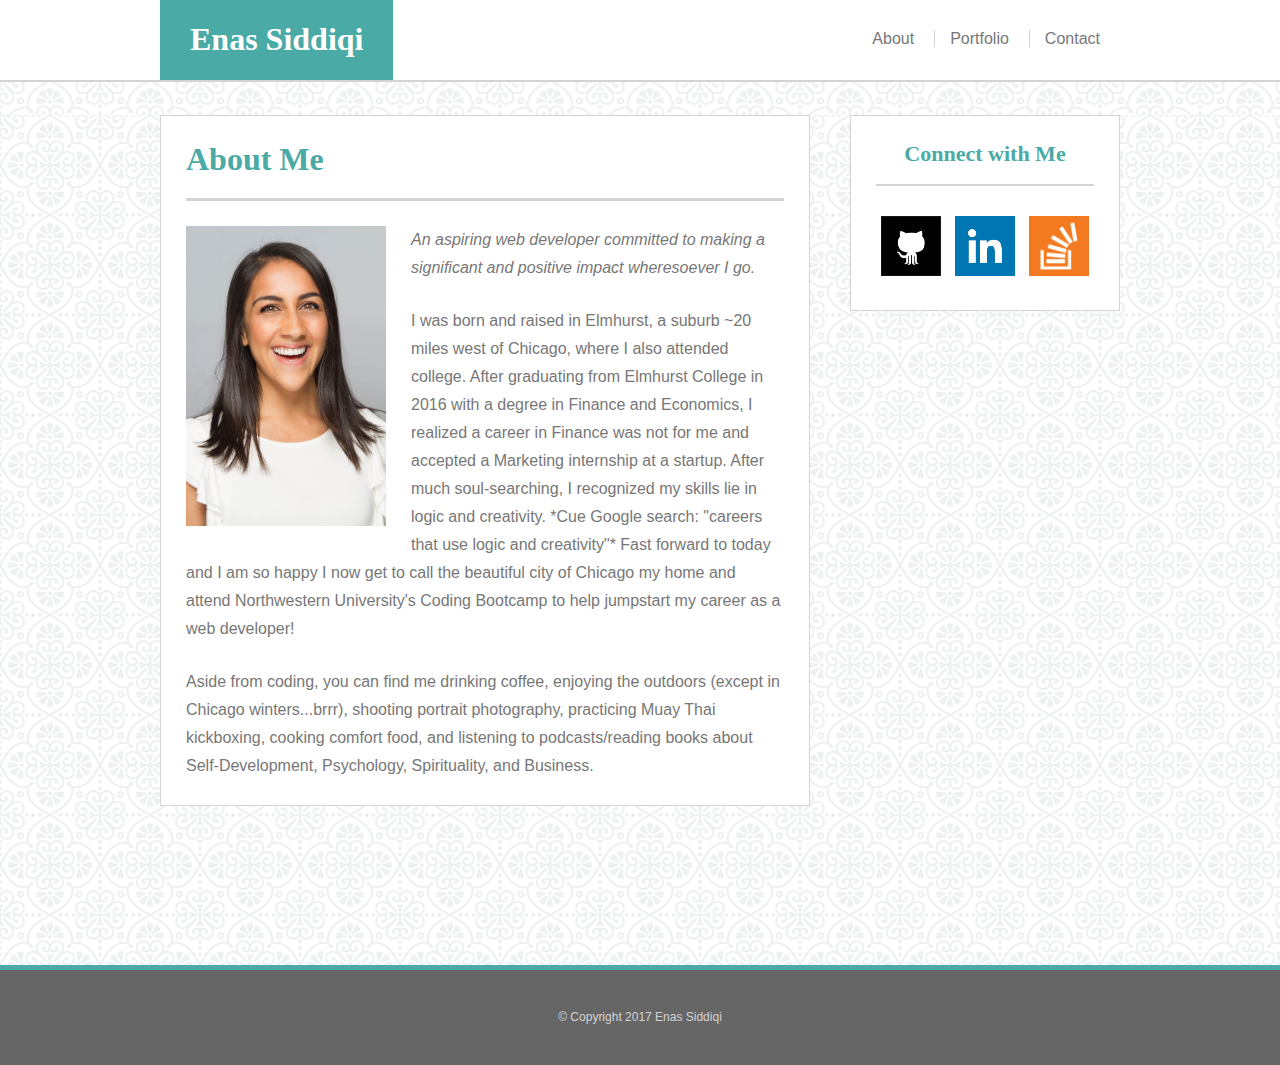
<file: index.html>
<!DOCTYPE html>
<head>
	<meta charset="utf-8">
	<title>Enas Siddiqi</title>
	<link rel="stylesheet" type ="text/css" href="assets/css/style.css"/></head>
<body>
	
	<header>
		<div class="container">
			<div id="name"><h1>Enas Siddiqi</h1></div>
			<nav>
				<ul>
					<li><a class="about-link" href="index.html">About</a></li>
					<li><a class="porfolio-link" href="portfolio.html">Portfolio</a></li>
					<li><a class="contact-link" href="contact.html">Contact</a></li>
				</ul>
			</nav>
		</div>
	</header>

	<div class="container">
		<main>
			<div id="about">
				<h1>About Me</h1>
				<img class="profile-img" src="assets/images/headshot.jpg" alt="Enas Headshot" height="300">
				<p><em>An aspiring web developer committed to making a significant and positive impact wheresoever I go.</em></p>

				<p>I was born and raised in Elmhurst, a suburb ~20 miles west of Chicago, where I also attended college. After graduating from Elmhurst College in 2016 with a degree in Finance and Economics, I realized a career in Finance was not for me and accepted a Marketing internship at a startup. After much soul-searching, I recognized my skills lie in logic and creativity. *Cue Google search: "careers that use logic and creativity"* Fast forward to today and I am so happy I now get to call the beautiful city of Chicago my home and attend Northwestern University's Coding Bootcamp to help jumpstart my career as a web developer!</p>

				<p>Aside from coding, you can find me drinking coffee, enjoying the outdoors (except in Chicago winters...brrr), shooting portrait photography, practicing Muay Thai kickboxing, cooking comfort food, and listening to podcasts/reading books about Self-Development, Psychology, Spirituality, and Business. </p>
			</div>
		</main>
		
		<div id="connect">
			<h2>Connect with Me</h2>
			<div class="social-icons">
				<a href="https://www.github.com/esiddi4/"><img src="assets/images/github.png" alt="github icon" height="70"></a>
				<a href="https://www.linkedin.com/in/enas-siddiqi/"><img src="assets/images/linkedin.png" alt="linkedin icon" height="70"></a>
				<a href="https://www.stackoverflow.com/users/8845555/enas-siddiqi?tab=profile"><img src="assets/images/stackoverflow.png" alt="stackoverflow icon" height="70"></a>
			</div>
		</div>
	</div>

	<footer>
		<p>&copy; Copyright 2017 Enas Siddiqi</p>
	</footer>
</body>
</html>
</file>
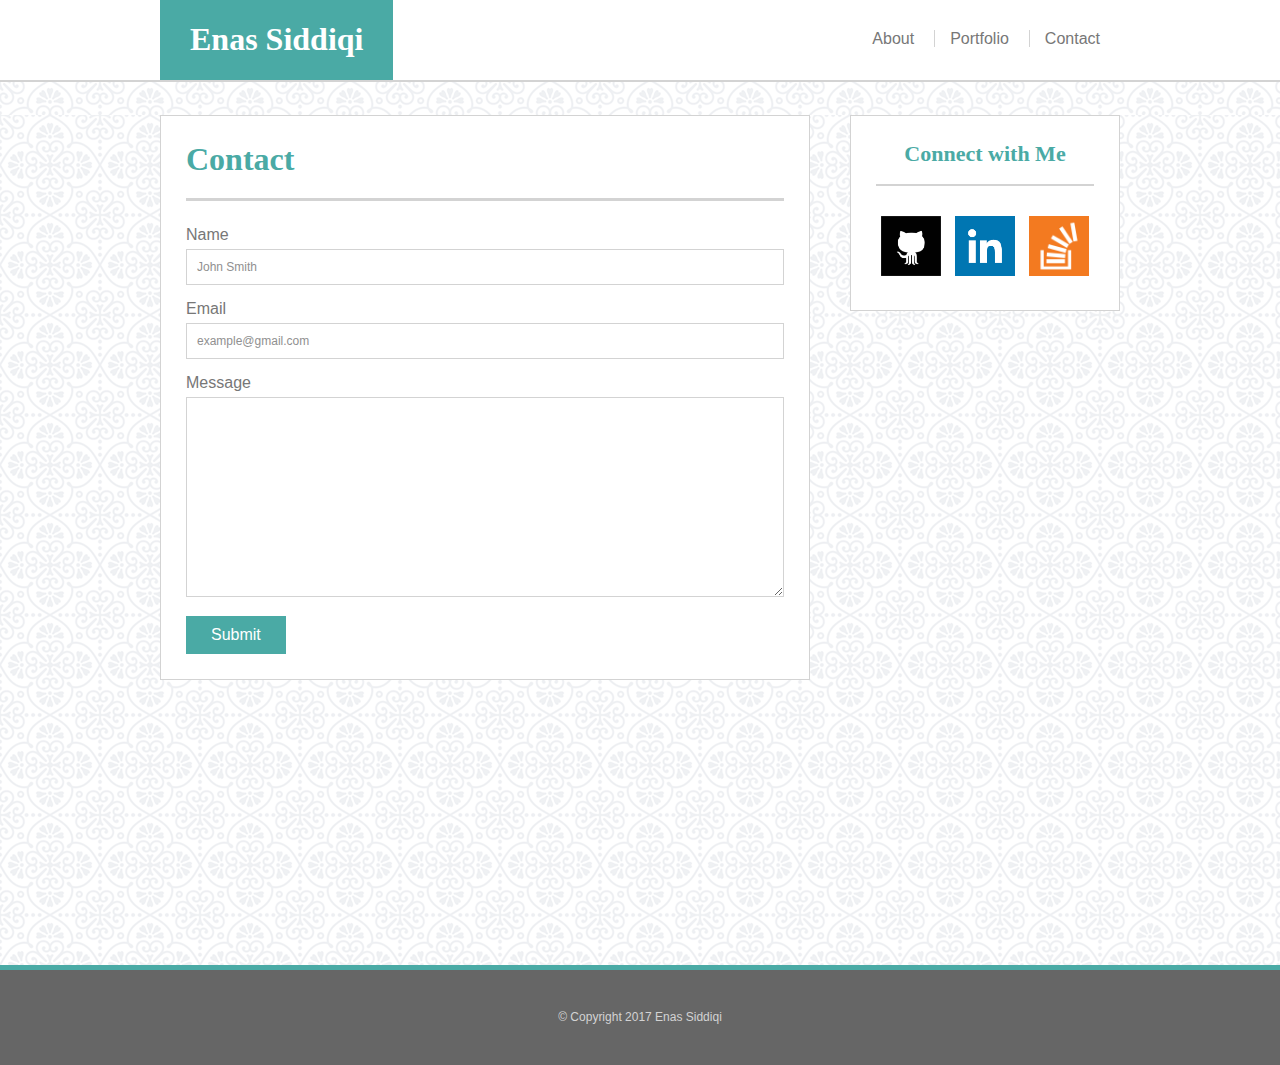
<file: contact.html>
<!DOCTYPE html>
<head>
	<meta charset="utf-8">
	<title>Enas Siddiqi</title>	
	<link rel="stylesheet" type ="text/css" href="assets/css/style.css"/></head>
<body>
	
	<header>
		<div class="container">
			<div id="name"><h1>Enas Siddiqi</h1></div>
			<nav>
				<ul>
					<li><a class="about-link" href="index.html">About</a></li>
					<li><a class="porfolio-link" href="portfolio.html">Portfolio</a></li>
					<li><a class="contact-link" href="contact.html">Contact</a></li>
				</ul>
			</nav>
		</div>
	</header>

	<div class="container">
		<main>
			<div id="contact">
				<h1>Contact</h1>
				<form>
					Name<br>
  					<input type="text" name="name" placeholder="John Smith"><br>
  					Email<br>
  					<input type="text" name="email" placeholder="example@gmail.com"><br>
  					Message<br>
  					<textarea name="message"></textarea><br>
  					<input type="submit" value="Submit">
				</form>
			</div>
		</main>
		
		<div id="connect">
			<h2>Connect with Me</h2>
			<div class="social-icons">
				<a href="https://www.github.com/esiddi4/"><img src="assets/images/github.png" alt="github icon" height="70"></a>
				<a href="https://www.linkedin.com/in/enas-siddiqi/"><img src="assets/images/linkedin.png" alt="linkedin icon" height="70"></a>
				<a href="https://www.stackoverflow.com/users/8845555/enas-siddiqi?tab=profile"><img src="assets/images/stackoverflow.png" alt="stackoverflow icon" height="70"></a>
			</div>
		</div>
	</div>

	<footer>
		<p>&copy; Copyright 2017 Enas Siddiqi</p>
	</footer>
</body>
</html>
</file>
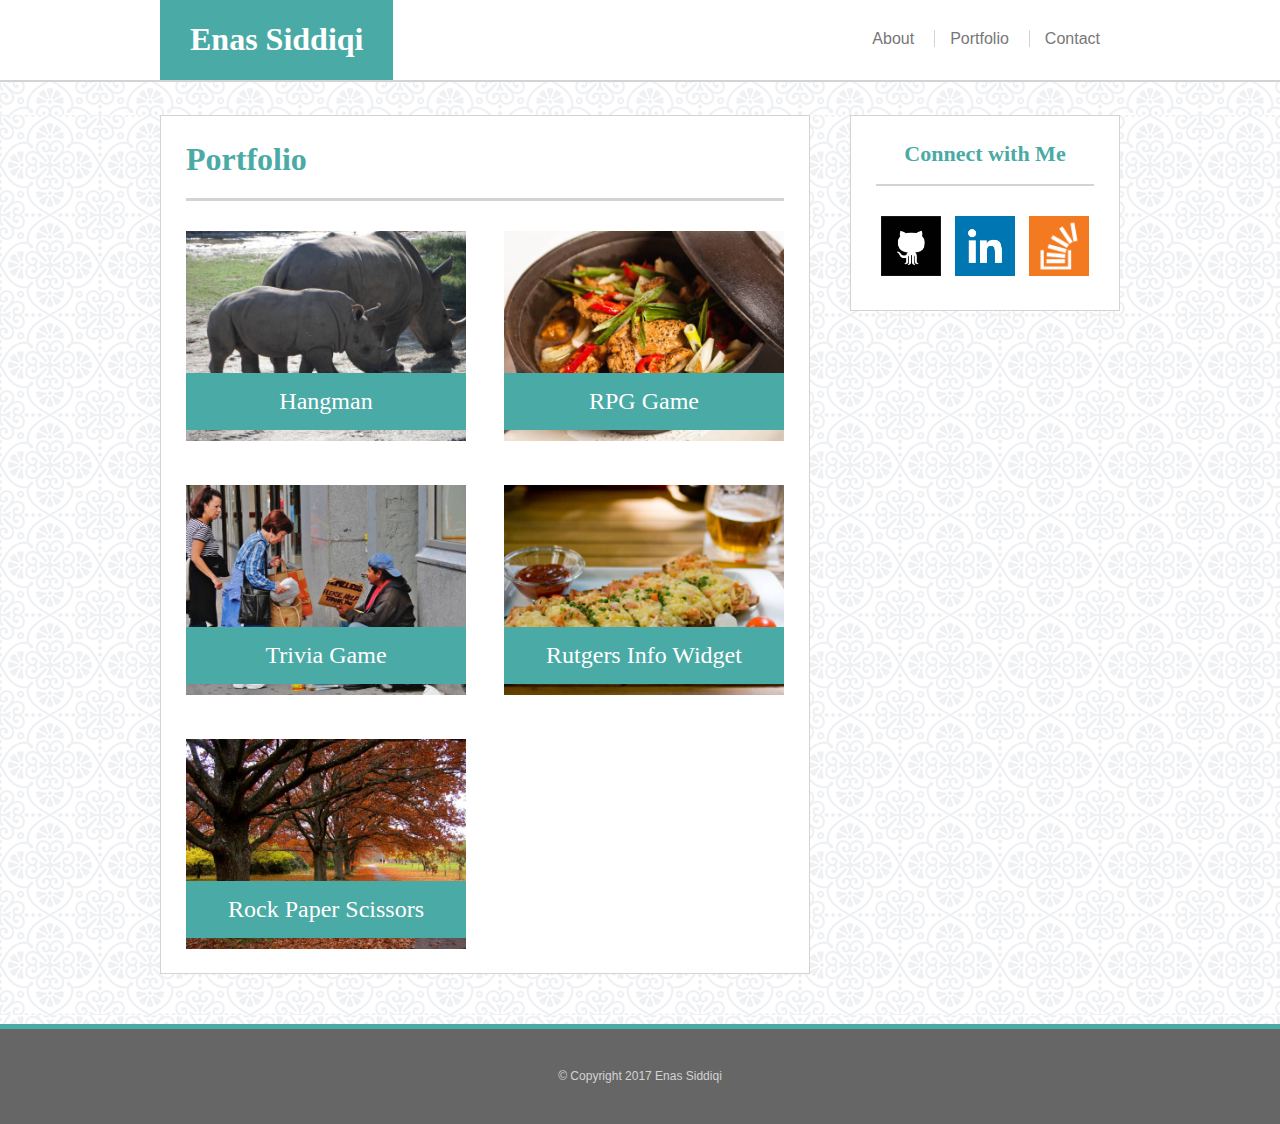
<file: portfolio.html>
<!DOCTYPE html>
<head>
	<meta charset="utf-8">
	<title>Enas Siddiqi</title>	
	<link rel="stylesheet" type ="text/css" href="assets/css/style.css"/></head>
<body>
	
	<header>
		<div class="container">
			<div id="name"><h1>Enas Siddiqi</h1></div>
			<nav>
				<ul>
					<li><a class="about-link" href="index.html">About</a></li>
					<li><a class="porfolio-link" href="portfolio.html">Portfolio</a></li>
					<li><a class="contact-link" href="contact.html">Contact</a></li>
				</ul>
			</nav>
		</div>
	</header>

	<div class="container">
		<main>
			<div id="portfolio">
				<h1>Portfolio</h1>
				<div class="portfolio-img inner-border">
					<img src="assets/images/portfolio1.jpg" alt="Hangman">
					<p>Hangman</p>
				</div>
				<div class="portfolio-img">
					<img src="assets/images/portfolio2.jpg" alt="RPG Game">
					<p>RPG Game</p>
				</div>
				<div class="portfolio-img inner-border">
					<img src="assets/images/portfolio3.jpg" alt="Trivia Game">
					<p>Trivia Game</p>
				</div>
				<div class="portfolio-img">
					<img src="assets/images/portfolio4.jpg" alt="Rutgers Info Widget">
					<p>Rutgers Info Widget</p>
				</div>
				<div class="portfolio-img">
					<img src="assets/images/portfolio5.jpg" alt="Rock Paper Scissors">
					<p>Rock Paper Scissors</p>
				</div>
			</div>
		</main>
		
		<div id="connect">
			<h2>Connect with Me</h2>
			<div class="social-icons">
				<a href="https://www.github.com/esiddi4/"><img src="assets/images/github.png" alt="github icon" height="70"></a>
				<a href="https://www.linkedin.com/in/enas-siddiqi/"><img src="assets/images/linkedin.png" alt="linkedin icon" height="70"></a>
				<a href="https://www.stackoverflow.com/users/8845555/enas-siddiqi?tab=profile"><img src="assets/images/stackoverflow.png" alt="stackoverflow icon" height="70"></a>
		</div>
	</div>
	</div>

	<footer>
		<p>&copy; Copyright 2017 Enas Siddiqi</p>
	</footer>

</body>
</html>
</file>
<file: assets/css/style.css>
html, body {
	margin: 80px 0 0 0;
	padding: 0;
	box-sizing: border-box;
	background-image: url("../images/regal.png");
	height: 100%;
}

body {
	margin-top: 35px;
}

* {
	box-sizing: inherit;
}


/* HEADER */

.container {
	width: 960px;
	margin: 0 auto;
	min-height: 100%;
}

#name {
	font-family: 'Georgia', Times, Times New Roman, serif;
	color: white;
	background-color: #4aaaa5;
	text-align: center;
	float: left;
	padding: 0 30px 0 30px;
}

header {
	z-index: 3;
	position: fixed;
	top: 0;
	background-color: white;
	width: 100%;
	margin: 0;
	border-bottom: 2px solid lightgrey;
}

header nav{
	float: right;
	display: inline-block;
	margin: 0 auto;
}

header nav ul {
	margin: 0 auto;
}

header nav li {
	vertical-align: middle;
	font-family: 'Arial', 'Helvetica Neue', Helvetica, sans-serif;
	float: left;
	list-style-type: none;
	margin: 20px 10px;
	padding: 10px 10px 10px 0;
    margin-left: 0px;
    padding-left: 0px;
}

header nav li+li a { 
	border-left: 1px solid lightgrey;
}

header nav li a {
	text-decoration: none;
	color: #777777;
	padding-left: 15px;
}

/* CONNECT */

#connect {
	float: right;
	background-color: white;
	width: 270px;
	border: 1px solid lightgrey;
}

#connect h2 {
	margin: 25px;
	height: 45px;
	font-family: 'Georgia', Times, Times New Roman, serif;
	font-size: 22px;
	text-align: center;
	color: #4aaaa5;
	border-bottom: 2px solid lightgrey;
}

#connect .social-icons {
	margin: 25px;
}

#connect .social-icons img {
    display: inline-block;
    height: 60px;
    margin: 5px;
}

/* ABOUT ME */

#about {
	clear: both;
	float: left;
	width: 650px;
	background-color: white;
	border: 1px solid lightgrey;
	margin-bottom: 50px;
}

#about h1 {
	margin: 25px 25px 0 25px;
	height: 60px;
	font-family: 'Georgia', Times, Times New Roman, serif;
	color: #4aaaa5;
	border-bottom: 3px solid lightgrey;

}

#about p {
	color: #777777;
	font-family: 'Arial', 'Helvetica Neue', Helvetica, sans-serif;
	line-height: 175%;
	margin: 25px;

}
.profile-img {
	margin: 25px;
	float: left;
}


/* PORTFOLIO */

#portfolio {
	clear: both;
	float: left;
	width: 650px;
	background-color: white;
	border: 1px solid lightgrey;
	margin-bottom: 50px;
}

#portfolio h1 {
	margin: 25px 25px 10px 25px;
	height: 60px;
	font-family: 'Georgia', Times, Times New Roman, serif;
	color: #4aaaa5;
	border-bottom: 3px solid lightgrey;
}

#portfolio .portfolio-img {
	margin: 20px 25px;
	display: inline-block;
	position: relative;
	left: 0;
	right: 0;
	width: 280px;
}

#portfolio .portfolio-img.inner-border {
	margin-right: 9px;
}

#portfolio .portfolio-img img {
	z-index: 1;
	width: 100%;
	height: 100%;
}

#portfolio .portfolio-img p {
	z-index: 2;
	margin: 0;
	position: absolute;
	left: 0;
	right: 0;
	bottom: 15px;
	text-align: center;
	padding: 15px;
	font-size: 24px;
	background-color: #4aaaa5;
	color: white;
}


/* CONTACT FORM */
#contact {
	clear: both;
	float: left;
	width: 650px;
	background-color: white;
	border: 1px solid lightgrey;
	margin-bottom: 50px;
}

#contact h1 {
	margin: 25px 25px 10px 25px;
	height: 60px;
	font-family: 'Georgia', Times, Times New Roman, serif;
	color: #4aaaa5;
	border-bottom: 3px solid lightgrey;
}

#contact form {
	margin: 25px;
	font-family: 'Arial', 'Helvetica Neue', Helvetica, sans-serif;
	color: #777777;
}

#contact form input[type="text"] {
	font-size: 12px;
	border: 1px solid lightgrey;
	width: 100%;
	padding: 10px;
	margin: 5px 0 15px 0;
}

::-webkit-input-placeholder {
	color: #909090;
}

#contact form textarea[name="message"] {
	width: 100%;
	height: 200px;
	border: 1px solid lightgrey;
	margin: 5px 0 15px 0;
	padding: 10px;
}

#contact form input[type=submit] {
	background-color: #4aaaa5;
	border: none;
	color: white;
	font-family: 'Arial', 'Helvetica Neue', Helvetica, sans-serif;
	font-size: 16px;
	padding: 10px 25px;
}



/* FOOTER */
footer {
	border-top: 5px solid #4aaaa5;
	clear: both;
	background-color: #666666;
	color: white;
	text-align: center;
  	height: 100px;
  	margin-top: -50px;
}

footer p {
	font-family: 'Arial', 'Helvetica Neue', Helvetica, sans-serif;
	font-size: 12px;
	color: lightgrey;
	margin: 40px 0;
}
</file>
